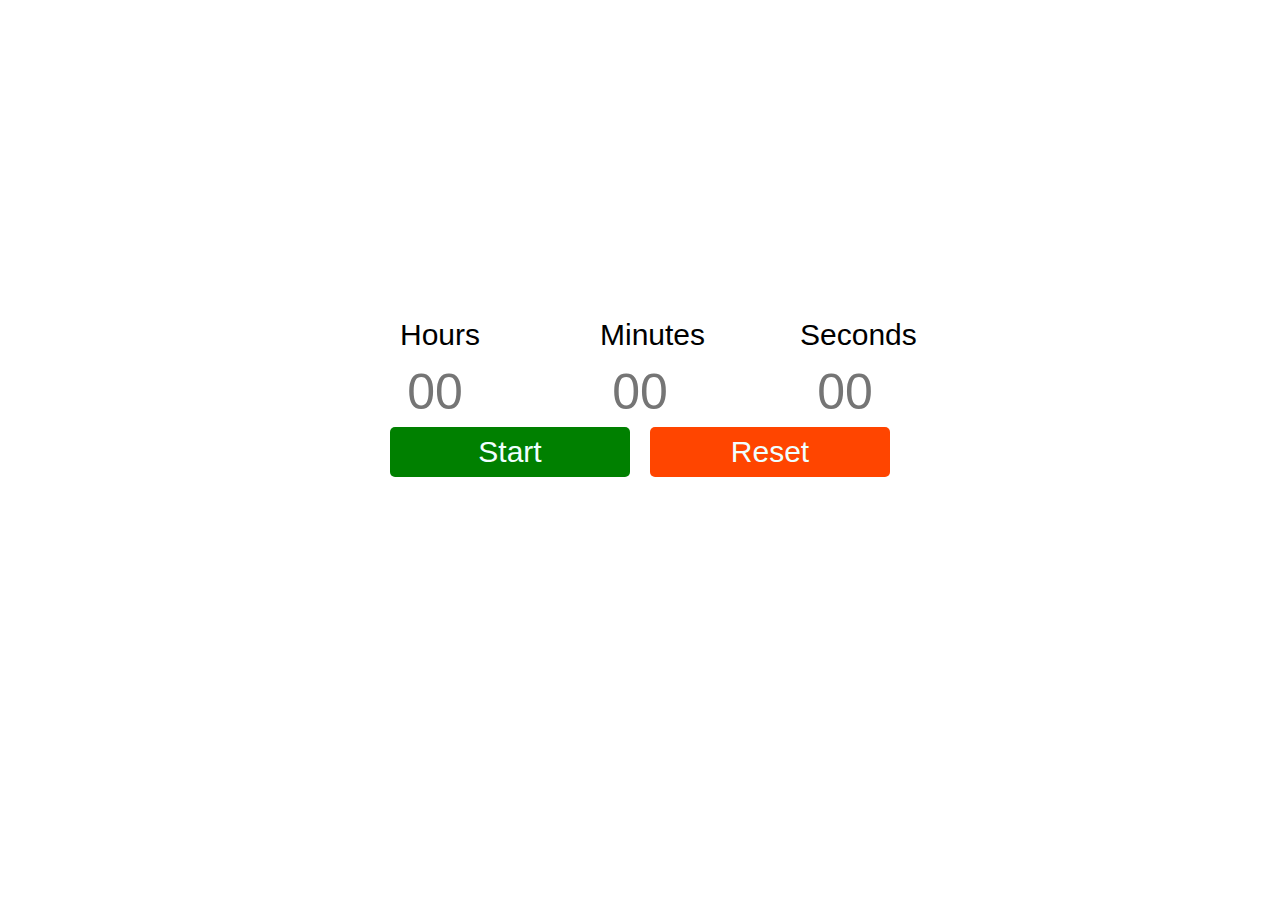
<file: 02_EMP/index.html>
<!DOCTYPE html>
<html lang="en">

<head>
    <meta charset="UTF-8">
    <meta name="viewport" content="width=device-width, initial-scale=1.0">
    <title>Countdown Timer</title>
    <link rel="stylesheet" href="./style.css">
    <script src="./script.js" defer></script>
</head>

<body>
    <div class="container"><span class="container__title"></span>
        <div class="container__labels">

            <p class="container__labels--label">Hours</p>
            <p class="container__labels--label">Minutes</p>
            <p class="container__labels--label">Seconds</p>
        </div>
        <div class="container__inputs">
            <input type="number" oninput="this.value=this.value.slice(0,this.maxLength)" maxlength="2" placeholder="00"
                class="container__inputs--time hour">
            <p class="container__inputs--colon"></p>
            <input type="number" oninput="this.value=this.value.slice(0,this.maxLength)" maxlength="2" placeholder="00"
                class="container__inputs--time minute">
            <p class="container__inputs--colon"></p>
            <input type="number" oninput="this.value=this.value.slice(0,this.maxLength)" maxlength="2" placeholder="00"
                class="container__inputs--time sec">

        </div>
        <div class="container__btns">
            <button class="btn start">Start</button>
            <button class="btn stop">Stop</button>
            <button class="btn reset">Reset</button>
        </div>

    </div>
</body>

</html>
</file>
<file: 02_EMP/style.css>
* {
  margin: 0;
  padding: 0;
  box-sizing: border-box;
}
body {
  height: 85vh;
  display: flex;
  flex-direction: column;
  justify-content: center;
  align-items: center;
  gap: 20px;
  font-family: sans-serif;
}

.container__title {
  padding: 10px 20px;
  font-size: 40px;
  text-align: center;
}

.container {
  height: 200px;
  width: 500px;
  display: flex;
  flex-direction: column;
  gap: 10px;
}

.container__inputs,
.container__labels,
.container__btns {
  display: flex;
  justify-content: space-between;
}
.container_btns {
  margin-top: 20px;
}
.container__labels--label {
  width: 20%;
  text-align: center;
  font-size: 30px;
  padding: 5px 10px;
}

.container__inputs--time {
  border: none;
  font-size: 50px;
  width: 90px;
  height: 50px;
  outline: none;
  text-align: center;
}

input::-webkit-inner-spin-button,
input::-webkit-outer-spin-button {
  -webkit-appearance: none;
  margin: 0;
}
.container__inputs--colon {
  font-size: 36px;
  margin: 0;
  padding: 5px 10px;
}
.btn {
  width: 48%;
  height: 50px;
  font-size: 30px;
  border: none;
  border-radius: 5px;
  cursor: pointer;
  color: azure;
}
.start {
  background-color: green;
}
.stop {
  display: none;
  background-color: orange;
}
.reset {
  background-color: orangered;
}
</file>
